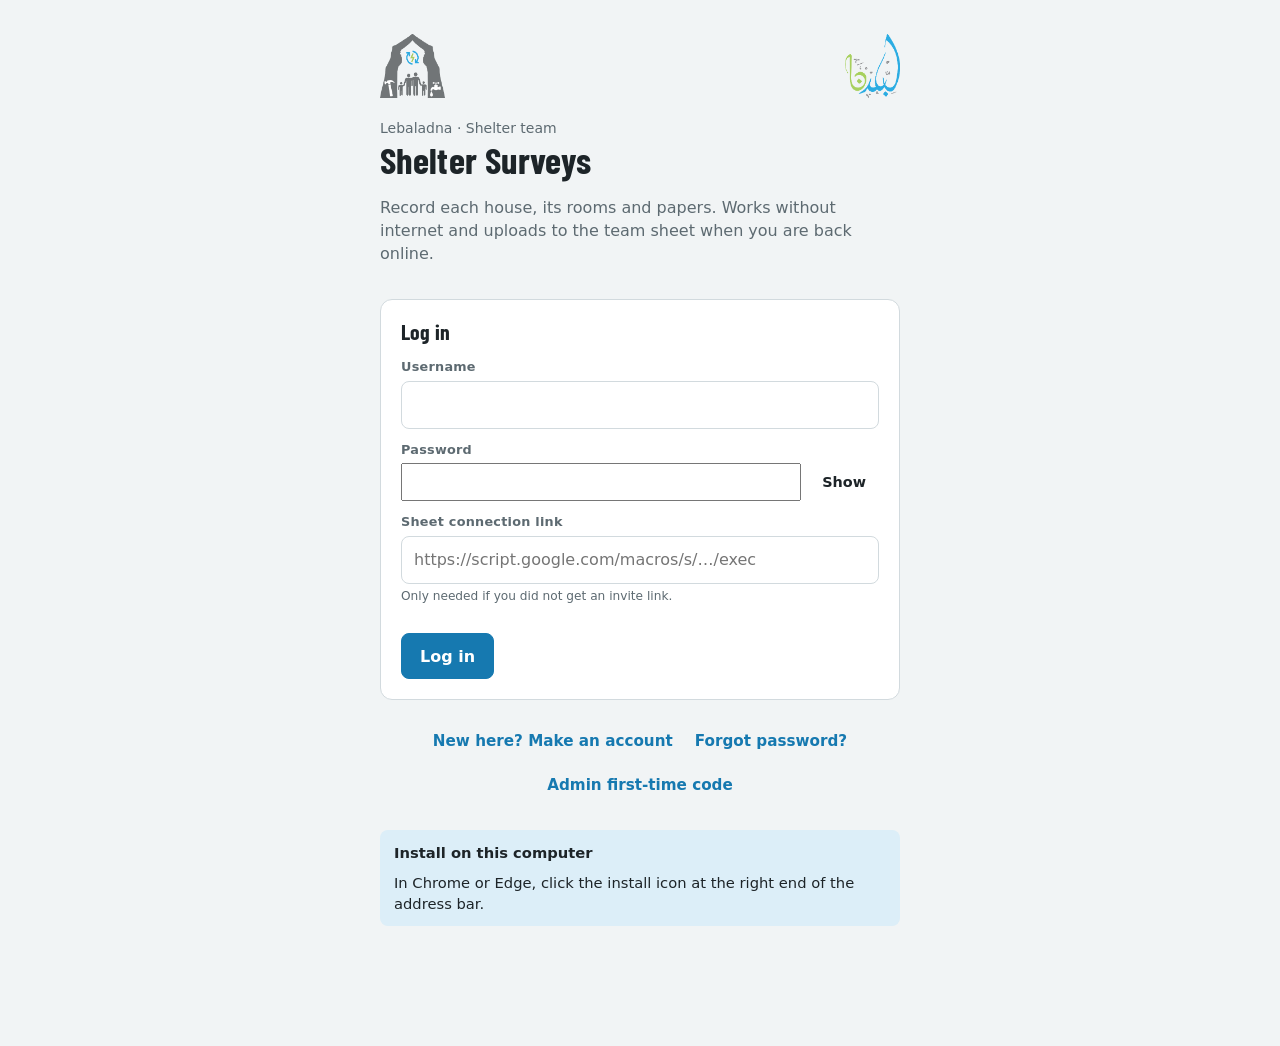
<file: index.html>
<!doctype html>
<html lang="en">
<head>
<meta charset="utf-8">
<meta name="viewport" content="width=device-width,initial-scale=1,viewport-fit=cover">
<meta http-equiv="Content-Security-Policy" content="default-src 'self'; script-src 'self'; style-src 'self' 'unsafe-inline'; img-src 'self' data: blob:; font-src 'self'; connect-src 'self' https://script.google.com https://script.googleusercontent.com; frame-src 'self' blob:; worker-src 'self'; manifest-src 'self'; object-src 'none'; base-uri 'none'; form-action 'none'">
<meta name="referrer" content="no-referrer">
<title>Shelter Surveys</title>
<meta name="claude:viewport-fit-sides" content="cover">
<meta name="description" content="Lebaladna Shelter team – house surveys, room plans and wood lists, offline-first.">
<meta name="theme-color" content="#1679B0">
<meta name="apple-mobile-web-app-capable" content="yes">
<meta name="mobile-web-app-capable" content="yes">
<meta name="apple-mobile-web-app-status-bar-style" content="default">
<meta name="apple-mobile-web-app-title" content="Shelter">
<link rel="manifest" href="manifest.webmanifest">
<link rel="icon" type="image/png" href="icon-192.png">
<link rel="apple-touch-icon" href="icon-192.png">
<link rel="stylesheet" href="app.css">
</head>
<body>
<div id="app" aria-live="polite"><div class="boot">Loading Shelter Surveys…</div></div>
<div id="toast" role="status" hidden></div>
<script src="config.js"></script>
<script src="app.js"></script>
</body>
</html>
</file>
<file: app.css>
/* Layout: a field clipboard for phones — sticky top bar, one working column, a fixed action bar at the thumb; wider screens just get a roomier column. */
@font-face { font-family: "Barlow Condensed"; font-weight: 600; font-display: swap; src: url("barlow-condensed-600.woff2") format("woff2"); }
@font-face { font-family: "Barlow Condensed"; font-weight: 700; font-display: swap; src: url("barlow-condensed-700.woff2") format("woff2"); }

:root {
  /* Lebaladna brand: sky blue + leaf green from the logo, Shelter grey for neutrals */
  --bg: #F1F4F5;
  --surface: #FFFFFF;
  --sunk: #E6EBED;
  --ink: #1D2428;
  --muted: #5D6A71;
  --line: #D2DADE;
  --brand: #1679B0;
  --brand-ink: #FFFFFF;
  --brand-soft: #DCEEF8;
  --leaf: #4E8F1F;
  --leaf-soft: #E4F2D6;
  --warn: #A9500F;
  --warn-soft: #FBE7D6;
  --danger: #B42318;
  --danger-soft: #FBE1DE;
  --grid: #E3E9EC;
  --grid-major: #CCD6DB;
  --wall: #1D2428;
  --shadow: 0 1px 2px rgba(20, 35, 45, .06), 0 4px 14px rgba(20, 35, 45, .06);
  --font-display: "Barlow Condensed", "Arial Narrow", system-ui, sans-serif;
  --font-body: system-ui, -apple-system, "Segoe UI", Roboto, "Noto Sans Arabic", "Noto Sans", "Helvetica Neue", Arial, sans-serif;
  --font-data: ui-monospace, "SF Mono", Menlo, Consolas, "Roboto Mono", monospace;
  --r: 12px;
  --r-sm: 8px;
  --gutter-l: max(16px, env(safe-area-inset-left, 0px));
  --gutter-r: max(16px, env(safe-area-inset-right, 0px));
}
@media (prefers-color-scheme: dark) {
  :root:not([data-theme="light"]) {
    --bg: #0F1417; --surface: #172026; --sunk: #0B1013; --ink: #E3EAEE; --muted: #93A3AC; --line: #2A353C;
    --brand: #4DB3EA; --brand-ink: #04131C; --brand-soft: #12324A; --leaf: #8CC63F; --leaf-soft: #1C2E10;
    --warn: #F0A266; --warn-soft: #3A2314; --danger: #F48F86; --danger-soft: #3B1714;
    --grid: #1C262C; --grid-major: #2B3840; --wall: #E3EAEE;
    --shadow: 0 1px 2px rgba(0, 0, 0, .3), 0 6px 16px rgba(0, 0, 0, .25);
    color-scheme: dark;
  }
}
:root[data-theme="dark"] {
  --bg: #0F1417; --surface: #172026; --sunk: #0B1013; --ink: #E3EAEE; --muted: #93A3AC; --line: #2A353C;
  --brand: #4DB3EA; --brand-ink: #04131C; --brand-soft: #12324A; --leaf: #8CC63F; --leaf-soft: #1C2E10;
  --warn: #F0A266; --warn-soft: #3A2314; --danger: #F48F86; --danger-soft: #3B1714;
  --grid: #1C262C; --grid-major: #2B3840; --wall: #E3EAEE;
  --shadow: 0 1px 2px rgba(0, 0, 0, .3), 0 6px 16px rgba(0, 0, 0, .25);
  color-scheme: dark;
}

* { box-sizing: border-box; }
html, body { margin: 0; }
:root { padding-top: env(safe-area-inset-top, 0px); padding-bottom: env(safe-area-inset-bottom, 0px); }
body {
  background: var(--bg); color: var(--ink); font-family: var(--font-body); font-size: 16px; line-height: 1.45;
  -webkit-text-size-adjust: 100%; -webkit-tap-highlight-color: transparent;
  min-height: 100vh;
}
body::before { content: ""; position: fixed; inset: 0 0 auto; height: env(safe-area-inset-top, 0px); z-index: 30; background: var(--surface); }
[hidden] { display: none !important; }
img { max-width: 100%; }
button, input, select, textarea { font: inherit; color: inherit; }
:focus-visible { outline: 3px solid var(--brand); outline-offset: 2px; }
h1, h2, h3 { font-family: var(--font-display); font-weight: 700; letter-spacing: .01em; line-height: 1.1; margin: 0; text-wrap: balance; }
.num, .data { font-family: var(--font-data); font-variant-numeric: tabular-nums; }
.muted { color: var(--muted); }
.small { font-size: .875rem; }
.boot { padding: 40px 16px; text-align: center; color: var(--muted); }

/* ── App bar ─────────────────────────── */
.appbar {
  position: sticky; top: env(safe-area-inset-top, 0px); z-index: 20; background: var(--surface);
  border-bottom: 1px solid var(--line);
  padding-left: var(--gutter-l); padding-right: var(--gutter-r); padding-block: 10px;
}
.appbar-inner { max-width: 920px; margin: 0 auto; display: flex; align-items: center; gap: 12px; min-height: 44px; }
.appbar .logo { width: 34px; height: 40px; object-fit: contain; flex: none; }
.appbar .titles { flex: 1; min-width: 0; }
.appbar .eyebrow { display: block; font-size: .72rem; letter-spacing: .08em; text-transform: uppercase; color: var(--muted); white-space: nowrap; overflow: hidden; text-overflow: ellipsis; }
.appbar h1 { font-size: 1.5rem; white-space: nowrap; overflow: hidden; text-overflow: ellipsis; }
.appbar h1[dir="auto"] { font-family: var(--font-display), var(--font-body); }
.iconbtn {
  width: 44px; height: 44px; flex: none; border-radius: 50%; border: 1px solid transparent; background: transparent;
  display: grid; place-items: center; cursor: pointer; color: var(--ink);
}
.iconbtn:hover { background: var(--sunk); }
.iconbtn svg { width: 22px; height: 22px; }

/* sync pill */
.sync {
  display: inline-flex; align-items: center; gap: 6px; padding: 6px 10px; border-radius: 999px; border: 1px solid var(--line);
  background: var(--surface); font-size: .78rem; font-weight: 600; cursor: pointer; white-space: nowrap; color: var(--muted);
  min-height: 32px;
}
.sync .dot { width: 8px; height: 8px; border-radius: 50%; background: var(--muted); flex: none; }
.sync.ok { color: var(--leaf); border-color: color-mix(in srgb, var(--leaf) 35%, var(--line)); }
.sync.ok .dot { background: var(--leaf); }
.sync.wait { color: var(--warn); border-color: color-mix(in srgb, var(--warn) 40%, var(--line)); background: var(--warn-soft); }
.sync.wait .dot { background: var(--warn); }
.sync.busy .dot { background: var(--brand); animation: pulse 1s infinite alternate; }
.sync.err { color: var(--danger); background: var(--danger-soft); border-color: transparent; }
.sync.err .dot { background: var(--danger); }
@keyframes pulse { from { opacity: .3 } to { opacity: 1 } }
@media (prefers-reduced-motion: reduce) { .sync.busy .dot { animation: none; } }

/* ── Page container ─────────────────────────── */
.page { padding-left: var(--gutter-l); padding-right: var(--gutter-r); padding-block: 16px 120px; }
.page-inner { max-width: 920px; margin: 0 auto; display: grid; gap: 16px; }

/* ── Buttons ─────────────────────────── */
.btn {
  display: inline-flex; align-items: center; justify-content: center; gap: 8px; min-height: 46px; padding: 0 18px;
  border-radius: var(--r-sm); border: 1px solid var(--brand); background: var(--brand); color: var(--brand-ink);
  font-weight: 650; cursor: pointer; text-decoration: none; white-space: nowrap;
}
.btn:hover { filter: brightness(1.05); }
.btn:disabled { opacity: .5; cursor: not-allowed; }
.btn.ghost { background: var(--surface); color: var(--brand); border-color: var(--line); }
.btn.quiet { background: transparent; color: var(--ink); border-color: transparent; }
.btn.danger { background: var(--surface); color: var(--danger); border-color: var(--line); }
.btn.leaf { background: var(--leaf); border-color: var(--leaf); color: #fff; }
.btn.sm { min-height: 38px; padding: 0 12px; font-size: .9rem; }
.btn svg { width: 18px; height: 18px; flex: none; }
.btn-row { display: flex; flex-wrap: wrap; gap: 8px; }
.btn-row.end { justify-content: flex-end; }

/* ── Fields ─────────────────────────── */
.fields { display: grid; grid-template-columns: repeat(auto-fit, minmax(220px, 1fr)); gap: 12px 14px; }
.field { display: grid; gap: 4px; min-width: 0; }
.field.wide { grid-column: 1 / -1; }
.field > span { font-size: .8rem; font-weight: 650; color: var(--muted); letter-spacing: .02em; }
.field small { color: var(--muted); font-size: .76rem; }
input[type="text"], input[type="tel"], input[type="number"], input[type="date"], input[type="search"], input[type="url"], select, textarea {
  width: 100%; min-height: 48px; padding: 10px 12px; border: 1px solid var(--line); border-radius: var(--r-sm);
  background: var(--surface); font-size: 16px;
}
textarea { min-height: 96px; resize: vertical; }
input:focus, select:focus, textarea:focus { border-color: var(--brand); outline: 2px solid color-mix(in srgb, var(--brand) 30%, transparent); outline-offset: 0; }
input.bad { border-color: var(--danger); }

/* ── Panels / cards ─────────────────────────── */
.panel { background: var(--surface); border: 1px solid var(--line); border-radius: var(--r); padding: 16px; display: grid; gap: 14px; min-width: 0; }
.panel-head { display: flex; align-items: baseline; justify-content: space-between; gap: 12px; flex-wrap: wrap; }
.panel-head h2 { font-size: 1.35rem; }
.notice { border-radius: var(--r-sm); padding: 12px 14px; font-size: .92rem; display: grid; gap: 8px; }
.notice.warn { background: var(--warn-soft); color: var(--ink); border: 1px solid color-mix(in srgb, var(--warn) 30%, transparent); }
.notice.info { background: var(--brand-soft); color: var(--ink); }
.notice.err { background: var(--danger-soft); color: var(--ink); }
.notice b { font-weight: 700; }

/* ── List ─────────────────────────── */
.search-row { display: flex; gap: 8px; }
.search-row input { flex: 1; min-width: 0; }
.chips { display: flex; gap: 6px; overflow-x: auto; padding-bottom: 2px; scrollbar-width: none; }
.chips::-webkit-scrollbar { display: none; }
.chip {
  flex: none; min-height: 36px; padding: 0 14px; border-radius: 999px; border: 1px solid var(--line); background: var(--surface);
  font-size: .88rem; font-weight: 600; cursor: pointer; color: var(--muted); display: inline-flex; align-items: center; gap: 6px;
}
.chip[aria-pressed="true"] { background: var(--ink); color: var(--bg); border-color: var(--ink); }
.chip .count { font-family: var(--font-data); font-size: .78rem; opacity: .75; }
.list { display: grid; gap: 10px; }
.card {
  display: grid; grid-template-columns: auto 1fr auto; gap: 12px; align-items: start; background: var(--surface);
  border: 1px solid var(--line); border-radius: var(--r); padding: 14px; color: inherit; text-decoration: none; cursor: pointer;
  text-align: start; width: 100%;
}
.card:hover { border-color: color-mix(in srgb, var(--brand) 45%, var(--line)); }
.card .pick { display: none; width: 22px; height: 22px; margin-top: 2px; accent-color: var(--brand); }
.selecting .card .pick { display: block; }
.card .main { min-width: 0; display: grid; gap: 3px; }
.card .fam { font-size: 1.08rem; font-weight: 650; overflow-wrap: anywhere; }
.card .sub { font-size: .86rem; color: var(--muted); overflow-wrap: anywhere; }
.card .wood { font-size: .82rem; font-family: var(--font-data); color: var(--ink); overflow-wrap: anywhere; }
.card .side { display: grid; justify-items: end; gap: 6px; }
.status { font-size: .74rem; font-weight: 700; letter-spacing: .04em; text-transform: uppercase; padding: 3px 8px; border-radius: 6px; white-space: nowrap; }
.st-Draft { background: var(--sunk); color: var(--muted); }
.st-Submitted { background: var(--brand-soft); color: var(--brand); }
.st-Approved { background: var(--leaf-soft); color: var(--leaf); }
.st-Roofed { background: var(--ink); color: var(--bg); }
.st-Cancelled { background: var(--danger-soft); color: var(--danger); }
.cloud { font-size: .74rem; color: var(--warn); font-weight: 600; white-space: nowrap; }
.empty { text-align: center; padding: 36px 16px; color: var(--muted); display: grid; gap: 12px; justify-items: center; }
.empty h2 { color: var(--ink); font-size: 1.5rem; }

.fab {
  position: fixed; right: calc(var(--gutter-r) + 4px); bottom: calc(18px + env(safe-area-inset-bottom, 0px)); z-index: 15;
  box-shadow: var(--shadow); border-radius: 999px; min-height: 54px; padding: 0 22px; font-size: 1rem;
}

/* bottom bar (selection totals, step navigation) */
.bottombar {
  position: fixed; left: 0; right: 0; bottom: 0; z-index: 16; background: var(--surface); border-top: 1px solid var(--line);
  padding-left: var(--gutter-l); padding-right: var(--gutter-r);
  padding-block: 10px calc(10px + env(safe-area-inset-bottom, 0px));
}
.bottombar-inner { max-width: 920px; margin: 0 auto; display: flex; align-items: center; gap: 10px; flex-wrap: wrap; }
.bottombar .grow { flex: 1; min-width: 0; }
.bottombar .totals { font-size: .84rem; flex-basis: 100%; display: flex; flex-wrap: wrap; gap: 2px 14px; }
.bottombar .totals b { font-family: var(--font-data); font-weight: 600; }

/* ── Steps ─────────────────────────── */
.steps { display: flex; gap: 4px; overflow-x: auto; scrollbar-width: none; margin: 0 calc(-1 * 4px); padding: 0 4px; }
.steps::-webkit-scrollbar { display: none; }
.step {
  flex: 1 0 auto; display: flex; align-items: center; gap: 8px; min-height: 44px; padding: 0 12px; border-radius: var(--r-sm);
  border: 1px solid transparent; background: transparent; cursor: pointer; color: var(--muted); font-weight: 600; font-size: .92rem;
}
.step .n {
  width: 24px; height: 24px; border-radius: 50%; display: grid; place-items: center; font-size: .8rem; font-weight: 700;
  background: var(--sunk); color: var(--muted); font-family: var(--font-data);
}
.step[aria-current="step"] { background: var(--brand-soft); color: var(--ink); }
.step[aria-current="step"] .n { background: var(--brand); color: var(--brand-ink); }
.step.done .n { background: var(--leaf); color: #fff; }
@media (max-width: 560px) {
  .step { flex: 0 0 auto; padding: 0 8px; }
  .step:not([aria-current]) .lbl { display: none; }
  .step[aria-current] { flex: 1 0 auto; }
}

/* ── Rooms ─────────────────────────── */
.rooms { display: grid; gap: 12px; }
.room { border: 1px solid var(--line); border-radius: var(--r); padding: 12px; display: grid; gap: 12px; background: var(--surface); }
.room.off { background: var(--sunk); }
.room-head { display: grid; grid-template-columns: auto 1fr auto; gap: 8px; align-items: center; }
.room-head input { min-width: 0; font-weight: 600; }
.room-meta { display: flex; align-items: center; justify-content: space-between; gap: 10px; flex-wrap: wrap; }
.room-meta select { width: auto; min-width: 120px; min-height: 40px; padding-block: 6px; }
.swatch {
  width: 34px; height: 34px; border-radius: 8px; display: grid; place-items: center; font-weight: 700; font-family: var(--font-data);
  background: var(--sw, var(--sunk)); color: var(--sw-ink, var(--muted)); border: 1px solid rgba(0, 0, 0, .12);
}
.room.off .swatch { background: var(--surface); color: var(--muted); border-style: dashed; }
.dims { display: grid; grid-template-columns: 1fr 1fr; gap: 10px; }
.dims input { font-family: var(--font-data); font-size: 1.1rem; }
.toggle { display: flex; align-items: center; gap: 10px; font-weight: 600; cursor: pointer; min-height: 40px; }
.toggle input { width: 22px; height: 22px; accent-color: var(--brand); }
.room-wood { font-size: .86rem; font-family: var(--font-data); display: flex; flex-wrap: wrap; gap: 6px 14px; }
.room-wood .lab { font-family: var(--font-body); color: var(--muted); font-size: .8rem; margin-inline-end: 4px; }
.room-wood.warn { color: var(--warn); font-family: var(--font-body); }
.room-note { font-size: .82rem; color: var(--warn); background: var(--warn-soft); border-radius: var(--r-sm); padding: 6px 10px; margin-top: 6px; }
.quick { display: flex; flex-wrap: wrap; gap: 6px; }

/* ── Plan ─────────────────────────── */
.plan-wrap { border: 1px solid var(--line); border-radius: var(--r); overflow: hidden; background: var(--surface); position: relative; }
#plan { display: block; width: 100%; height: auto; touch-action: pan-y; user-select: none; -webkit-user-select: none; }
#plan .grid-minor { stroke: var(--grid); stroke-width: 1; }
#plan .grid-major { stroke: var(--grid-major); stroke-width: 1.4; }
#plan .room-g { cursor: grab; touch-action: none; }
#plan .room-g:active { cursor: grabbing; }
#plan .rw { fill: none; stroke: var(--wall); }
#plan .room-g.sel .rw { stroke: var(--brand); }
#plan .room-g.overlap .rw { stroke: var(--danger); stroke-dasharray: 10 6; }
#plan .room-g.noroof .rf { fill: var(--surface); }
#plan .room-g.noroof text { fill: var(--muted); }
#plan .beam { stroke-width: 1.6; opacity: .5; }
#plan .beam.joint { stroke-width: 4; opacity: .95; }
#plan .support { stroke: #D92D20; stroke-width: 4; stroke-dasharray: 10 6; }
.legend .beam-key { border: 0; height: 12px; width: 16px; background: repeating-linear-gradient(90deg, var(--muted) 0 1.5px, transparent 1.5px 5px); }
#plan .dimline { stroke-width: 1.4; }
#plan text { font-family: var(--font-body); paint-order: stroke; }
#plan .scale text { fill: var(--muted); }
#plan .scale line { stroke: var(--muted); }
.plan-tools { display: flex; flex-wrap: wrap; gap: 8px; align-items: center; }
.plan-tools .sel-name { font-weight: 650; flex: 1; min-width: 120px; overflow-wrap: anywhere; }
.legend { display: flex; flex-wrap: wrap; gap: 6px 16px; font-size: .82rem; color: var(--muted); }
.legend i { display: inline-block; width: 14px; height: 10px; border: 1.5px solid var(--wall); vertical-align: -1px; margin-inline-end: 6px; }

/* ── Papers ─────────────────────────── */
.papers { display: grid; gap: 10px; }
.paper { border: 1px solid var(--line); border-radius: var(--r); padding: 12px; display: grid; gap: 10px; }
.paper-head { display: flex; align-items: center; gap: 8px; flex-wrap: wrap; }
.paper-head b { flex: 1; min-width: 0; }
.tag { font-size: .72rem; font-weight: 700; letter-spacing: .04em; text-transform: uppercase; padding: 2px 8px; border-radius: 6px; background: var(--sunk); color: var(--muted); }
.tag.req { background: var(--warn-soft); color: var(--warn); }
.tag.ok { background: var(--leaf-soft); color: var(--leaf); }
.thumbs { display: flex; flex-wrap: wrap; gap: 8px; }
.thumb { position: relative; width: 84px; height: 84px; border-radius: var(--r-sm); overflow: hidden; border: 1px solid var(--line); background: var(--sunk); display: grid; place-items: center; font-size: .72rem; color: var(--muted); text-align: center; }
.thumb img { width: 100%; height: 100%; object-fit: cover; }
.thumb .st { position: absolute; left: 0; right: 0; bottom: 0; font-size: .66rem; font-weight: 700; padding: 2px 4px; background: rgba(0, 0, 0, .62); color: #fff; }
.thumb .open { all: unset; cursor: pointer; width: 100%; height: 100%; display: grid; place-items: center; text-align: center; font-size: .72rem; color: var(--muted); }
.thumb .open:focus-visible { outline: 3px solid var(--brand); outline-offset: -3px; }
.thumb .open img { width: 100%; height: 100%; object-fit: cover; }
.thumb .x { position: absolute; top: 2px; right: 2px; width: 26px; height: 26px; border-radius: 50%; border: 0; background: rgba(0, 0, 0, .6); color: #fff; cursor: pointer; font-size: 15px; line-height: 1; }
.filebtn { position: relative; overflow: hidden; }
.filebtn input { position: absolute; inset: 0; opacity: 0; cursor: pointer; font-size: 0; }

/* ── Wood table ─────────────────────────── */
.table-wrap { overflow-x: auto; border: 1px solid var(--line); border-radius: var(--r-sm); }
table.wood { width: 100%; border-collapse: collapse; font-size: .92rem; min-width: 340px; }
table.wood th, table.wood td { padding: 9px 10px; text-align: start; border-bottom: 1px solid var(--line); }
table.wood th { font-size: .74rem; letter-spacing: .05em; text-transform: uppercase; color: var(--muted); background: var(--sunk); }
table.wood td.n { font-family: var(--font-data); font-variant-numeric: tabular-nums; white-space: nowrap; }
table.wood tr:last-child td { border-bottom: 0; }
table.wood .sw { display: inline-block; width: 12px; height: 12px; border-radius: 3px; vertical-align: -1px; margin-inline-end: 8px; border: 1px solid rgba(0, 0, 0, .15); }
.totals { display: grid; grid-template-columns: repeat(auto-fit, minmax(200px, 1fr)); gap: 10px; }
.total { border: 1px solid var(--line); border-radius: var(--r-sm); padding: 12px; display: grid; gap: 4px; }
.total h3 { font-size: 1.1rem; }
.total .big { font-family: var(--font-data); font-size: 1.15rem; font-weight: 600; }
.total .none { color: var(--muted); font-size: .9rem; }

/* ── Export result sheet ─────────────────────────── */
.sheet-back { position: fixed; inset: 0; z-index: 40; background: rgba(10, 18, 24, .45); display: grid; align-items: end; justify-items: center; }
.sheet {
  width: min(560px, 100%); background: var(--surface); border-radius: 18px 18px 0 0; display: grid; gap: 14px;
  padding-left: var(--gutter-l); padding-right: var(--gutter-r); padding-block: 20px calc(20px + env(safe-area-inset-bottom, 0px));
}
.sheet h2 { font-size: 1.4rem; }
.sheet { max-height: 94vh; overflow-y: auto; }
.viewer { display: block; width: 100%; max-height: 62vh; object-fit: contain; border-radius: var(--r-sm); background: var(--sunk); }
@media (min-width: 760px) { .sheet-back { align-items: center; } .sheet { border-radius: 18px; width: min(720px, calc(100% - 48px)); } }

/* ── Onboarding / install ─────────────────────────── */
.welcome { max-width: 520px; margin: 0 auto; display: grid; gap: 18px; padding-top: 12px; }
.welcome .logos { display: flex; justify-content: space-between; align-items: center; }
.welcome .logos img { height: 64px; width: auto; }
.welcome h1 { font-size: 2.3rem; }
.install ol { margin: 0; padding-inline-start: 20px; display: grid; gap: 6px; }
.kbd { display: inline-block; padding: 0 6px; border: 1px solid var(--line); border-radius: 5px; background: var(--surface); font-weight: 600; }

#toast {
  position: fixed; left: 50%; transform: translateX(-50%); bottom: calc(90px + env(safe-area-inset-bottom, 0px)); z-index: 60;
  background: var(--ink); color: var(--bg); padding: 10px 16px; border-radius: 10px; font-size: .92rem; max-width: calc(100% - 32px);
  box-shadow: var(--shadow);
}

@media (min-width: 760px) {
  .page { padding-block: 22px 120px; }
  .panel { padding: 20px; }
}
/* PC: use the width — surveys in two or three columns, roomier plan */
@media (min-width: 1000px) {
  .page.wide .page-inner, .appbar.wide .appbar-inner, .bottombar.wide .bottombar-inner { max-width: 1240px; }
  .page.wide .list { grid-template-columns: repeat(auto-fill, minmax(360px, 1fr)); align-items: start; }
}

/* ── Roles, implementation days, location (1.5) ─────────────────────────── */
.st-Reviewed { background: color-mix(in srgb, var(--leaf) 14%, var(--brand-soft)); color: var(--brand); }
.ro-set { border: 0; padding: 0; margin: 0; min-width: 0; display: grid; gap: 16px; }
.ro-set:disabled input, .ro-set:disabled select, .ro-set:disabled textarea {
  background: var(--sunk); color: var(--ink); -webkit-text-fill-color: var(--ink); opacity: 1; border-color: transparent;
}
.ro-set:disabled .toggle { cursor: default; }
#plan.ro .room-g { cursor: pointer; touch-action: pan-y; }
.status-row { align-items: center; }
.status-pick { display: inline-flex; align-items: center; gap: 8px; margin-inline-start: auto; }
.status-pick select { width: auto; min-height: 38px; padding-block: 4px; }
.linkbtn { all: unset; color: var(--brand); font-weight: 650; text-decoration: underline; cursor: pointer; }
.linkbtn:focus-visible { outline: 3px solid var(--brand); outline-offset: 2px; }

.tabs { display: flex; gap: 4px; border-bottom: 1px solid var(--line); overflow-x: auto; scrollbar-width: none; }
.tabs::-webkit-scrollbar { display: none; }
.tab {
  flex: none; min-height: 44px; padding: 0 14px; border: 0; border-bottom: 3px solid transparent; background: transparent;
  font-weight: 650; color: var(--muted); cursor: pointer; margin-bottom: -1px;
}
.tab[aria-current="page"] { color: var(--ink); border-bottom-color: var(--brand); }
.list-title { font-size: 1.15rem; display: flex; gap: 8px; align-items: baseline; }

.daytag, .loctag { display: inline-flex; align-items: center; gap: 4px; font-size: .74rem; font-weight: 600; color: var(--muted); max-width: 140px; }
.daytag bdi { overflow: hidden; text-overflow: ellipsis; white-space: nowrap; }
.daytag svg, .loctag svg { width: 14px; height: 14px; flex: none; }
.loctag { color: var(--leaf); }
.day-card, .user-card { grid-template-columns: 1fr auto; }
.user-card.off { opacity: .6; }
.progress { height: 8px; border-radius: 99px; background: var(--sunk); overflow: hidden; margin-top: 4px; }
.progress i { display: block; height: 100%; background: var(--leaf); border-radius: inherit; }
.progress.big { height: 12px; }

.houses { display: grid; gap: 10px; }
.house { background: var(--surface); border: 1px solid var(--line); border-radius: var(--r); padding: 14px; display: grid; gap: 10px; }
.house.roofed { background: color-mix(in srgb, var(--leaf-soft) 55%, var(--surface)); }
.house-main { display: grid; gap: 4px; min-width: 0; }
.house .fam { font-size: 1.08rem; font-weight: 650; overflow-wrap: anywhere; }
.house .sub { font-size: .86rem; color: var(--muted); overflow-wrap: anywhere; }
.house .nolocation { align-self: center; }
@media (min-width: 640px) { .house { grid-template-columns: 1fr auto; align-items: center; } .house .btn-row { justify-content: flex-end; } }

.pick-list { display: grid; gap: 8px; }
.pick-row { border: 1px solid var(--line); border-radius: var(--r-sm); background: var(--surface); display: grid; }
.pick-row.on { border-color: var(--leaf); background: color-mix(in srgb, var(--leaf-soft) 50%, var(--surface)); }
.pick-hit { display: grid; grid-template-columns: auto 1fr auto; gap: 12px; align-items: start; padding: 12px; cursor: pointer; }
.pick-hit input { width: 22px; height: 22px; margin: 1px 0 0; accent-color: var(--leaf); }
.pick-leader { display: flex; align-items: center; gap: 10px; padding: 0 12px 12px 46px; }
.pick-leader select { flex: 1; min-width: 0; min-height: 40px; padding-block: 4px; }
.pick-main { display: grid; gap: 2px; min-width: 0; }
.pick-main b { overflow-wrap: anywhere; }
.pick-main .sub { font-size: .84rem; color: var(--muted); overflow-wrap: anywhere; }
.pick-main .warnline { color: var(--warn); }
@media (min-width: 1000px) { .day-edit .pick-list { grid-template-columns: repeat(auto-fill, minmax(360px, 1fr)); } }

.loc { display: grid; gap: 10px; }
.loc-coords { display: grid; gap: 2px; }
.loc-coords .data { font-size: 1.05rem; }
.me-line { display: grid; gap: 2px; }
.me-line b { font-size: 1.2rem; }
.code-row { display: flex; gap: 8px; }
.code-row input { flex: 1; min-width: 0; }
.sheet .fields { gap: 12px; }

/* one-tap roles, history (1.5.1) */
.role-pick { display: grid; gap: 8px; margin-top: 14px; }
.role-btn {
  display: grid; gap: 2px; text-align: start; padding: 12px 14px; border-radius: var(--r-sm); cursor: pointer;
  border: 1px solid var(--line); background: var(--surface); color: var(--ink);
}
.role-btn b { font-size: 1rem; }
.role-btn span { font-size: .82rem; color: var(--muted); }
.role-btn.on { border: 2px solid var(--brand); background: var(--brand-soft); padding: 11px 13px; }
.role-btn:disabled { opacity: .6; cursor: wait; }
.history { list-style: none; margin: 0; padding: 0; display: grid; gap: 0; max-height: 60vh; overflow-y: auto; border-top: 1px solid var(--line); }
.history li { padding: 10px 2px; border-bottom: 1px solid var(--line); display: grid; gap: 2px; }
.history .h-top { display: flex; justify-content: space-between; gap: 10px; flex-wrap: wrap; align-items: baseline; }
.history .h-act { font-size: .85rem; font-weight: 600; color: var(--brand); }
.history .h-changes { font-size: .88rem; overflow-wrap: anywhere; }

/* ── 1.6: approval, select & delete, my houses, dashboard, snaps ─────────────────────────── */
.badge { display: inline-grid; place-items: center; min-width: 20px; height: 20px; padding: 0 6px; margin-inline-start: 4px;
  border-radius: 99px; background: var(--danger); color: #fff; font-size: .72rem; font-weight: 700; vertical-align: 1px; }
.waiting { text-align: center; justify-items: center; padding: 28px 20px; }
.wait-icon { font-size: 3rem; line-height: 1; }
.btn.big-submit { min-height: 52px; padding-inline: 22px; font-size: 1.05rem; }
.checklist { list-style: none; margin: 0; padding: 0; display: grid; gap: 8px; }
.checklist li { padding-inline-start: 28px; position: relative; overflow-wrap: anywhere; }
.checklist li::before { position: absolute; inset-inline-start: 0; top: 0; font-weight: 700; }
.checklist li.ok::before { content: '✓'; color: var(--leaf); }
.checklist li.no::before { content: '!'; color: var(--danger); }
.checklist li.opt::before { content: '–'; color: var(--muted); }
.list-title svg { width: 18px; height: 18px; vertical-align: -3px; margin-inline-end: 6px; }

.dash { gap: 16px; }
.stories { display: flex; gap: 14px; overflow-x: auto; padding: 4px 2px 6px; scrollbar-width: none; }
.stories::-webkit-scrollbar { display: none; }
.story-ring { flex: none; display: grid; justify-items: center; gap: 4px; width: 74px; border: 0; background: none; padding: 0; cursor: pointer; color: var(--ink); }
.story-ring .ring { position: relative; padding: 3px; border-radius: 50%; background: var(--line); }
.story-ring .ring.on { background: conic-gradient(#F9C80E, #F86624, #EA3546, #662E9B, #43BCCD, #F9C80E); }
.story-ring .ring .avatar { width: 62px; height: 62px; border: 3px solid var(--bg, var(--surface)); }
.story-ring .plus { position: absolute; right: 0; bottom: 0; width: 22px; height: 22px; border-radius: 50%; background: var(--brand); color: #fff;
  display: grid; place-items: center; font-weight: 700; border: 2px solid var(--surface); }
.story-ring .who { font-size: .74rem; max-width: 74px; overflow: hidden; text-overflow: ellipsis; white-space: nowrap; }
.avatar { width: 40px; height: 40px; border-radius: 50%; object-fit: cover; flex: none; display: block; }
.avatar.ini { display: grid; place-items: center; background: var(--brand-soft); color: var(--brand); font-weight: 700; font-size: .9rem; }
.stat-row { display: grid; grid-template-columns: repeat(2, minmax(0, 1fr)); gap: 10px; }
@media (min-width: 720px) { .stat-row { grid-template-columns: repeat(4, minmax(0, 1fr)); } }
.stat { background: var(--surface); border: 1px solid var(--line); border-radius: var(--r); padding: 12px 14px; display: grid; gap: 2px; }
.stat b { font-family: 'Barlow Condensed', system-ui, sans-serif; font-size: 2rem; line-height: 1; }
.stat span { font-size: .8rem; color: var(--muted); }
.dash-grid { display: grid; gap: 16px; }
@media (min-width: 900px) { .dash-grid { grid-template-columns: 1fr 1fr; align-items: start; } }
.rank { list-style: none; margin: 0; padding: 0; display: grid; gap: 4px; }
.rank li { display: grid; grid-template-columns: 30px auto 1fr auto; gap: 10px; align-items: center; padding: 8px 6px; border-radius: var(--r-sm); }
.rank li.me { background: var(--brand-soft); }
.rank .pos { font-weight: 700; text-align: center; font-size: 1.05rem; }
.rank .r-main { display: grid; gap: 4px; min-width: 0; }
.rank .r-main b { overflow: hidden; text-overflow: ellipsis; white-space: nowrap; }
.rank .bar { height: 8px; background: var(--sunk); border-radius: 99px; overflow: hidden; }
.rank .bar i { display: block; height: 100%; background: var(--leaf); border-radius: inherit; }
.rank .streak { font-size: .78rem; color: var(--warn); font-weight: 600; }
.rank .r-n { font-family: 'Barlow Condensed', system-ui, sans-serif; font-size: 1.6rem; font-weight: 700; }
.roof-grid { display: grid; grid-template-columns: repeat(auto-fill, minmax(140px, 1fr)); gap: 8px; }
.roof-tile { position: relative; border: 0; padding: 0; border-radius: var(--r-sm); overflow: hidden; aspect-ratio: 3 / 4; background: var(--sunk); cursor: pointer; }
.roof-tile img { width: 100%; height: 100%; object-fit: cover; display: block; }
.roof-tile span { position: absolute; inset: auto 0 0 0; padding: 18px 8px 6px; font-size: .75rem; color: #fff; text-align: start;
  background: linear-gradient(transparent, rgba(0, 0, 0, .7)); overflow: hidden; text-overflow: ellipsis; white-space: nowrap; }

.snap { display: grid; gap: 12px; }
.snap-stage { border-radius: var(--r); overflow: hidden; background: #111; }
.snap-pick { display: grid; place-items: center; gap: 6px; padding: 40px 16px; color: #fff; cursor: pointer; text-align: center; }
.snap-pick span { font-size: 2.4rem; }
.snap-pick input { position: absolute; width: 1px; height: 1px; opacity: 0; }
.snap-photo { position: relative; touch-action: none; user-select: none; }
.snap-photo img { display: block; width: 100%; max-height: 60vh; object-fit: contain; }
.snap-cap { position: absolute; left: 0; right: 0; top: 68%; transform: translateY(-50%); background: rgba(0, 0, 0, .55); color: #fff;
  text-align: center; font-weight: 600; padding: 6px 10px; overflow-wrap: anywhere; }
.snap-sticker { position: absolute; transform: translate(-50%, -50%); font-size: 2.6rem; line-height: 1; cursor: grab; touch-action: none; }
.sticker-bar { display: flex; flex-wrap: wrap; gap: 6px; }
.sticker-btn { width: 44px; height: 44px; border-radius: 12px; border: 1px solid var(--line); background: var(--surface); font-size: 1.5rem; cursor: pointer; }
.celebrate { display: grid; justify-items: center; text-align: center; gap: 6px; }
.big-emoji { font-size: 3.4rem; line-height: 1; animation: pop .6s ease-out; }
@keyframes pop { 0% { transform: scale(.3); opacity: 0; } 70% { transform: scale(1.15); opacity: 1; } 100% { transform: scale(1); } }
@media (prefers-reduced-motion: reduce) { .big-emoji { animation: none; } }

.story-view { position: relative; display: grid; gap: 8px; margin: -6px; }
.story-view img { width: 100%; max-height: 70vh; object-fit: contain; border-radius: var(--r-sm); background: #000; display: block; }
.story-bars { display: flex; gap: 4px; }
.story-bars i { flex: 1; height: 3px; border-radius: 3px; background: var(--line); overflow: hidden; position: relative; }
.story-bars i.done { background: var(--ink); }
.story-bars i.now::after { content: ''; position: absolute; inset: 0; background: var(--ink); transform-origin: left; animation: fill 5s linear forwards; }
@keyframes fill { from { transform: scaleX(0); } to { transform: scaleX(1); } }
.story-top { display: flex; gap: 8px; align-items: baseline; justify-content: space-between; }
.story-top span { font-size: .8rem; color: var(--muted); }
.story-nav { position: absolute; top: 40px; bottom: 56px; width: 40%; border: 0; background: transparent; cursor: pointer; }
.story-nav.prev { left: 0; } .story-nav.next { right: 0; }
.story-actions { display: flex; justify-content: flex-end; gap: 8px; }
.req { font-size: .72rem; font-weight: 700; color: var(--danger); text-transform: uppercase; letter-spacing: .04em; margin-inline-start: 6px; vertical-align: 2px; }
#locPanel.needed { outline: 3px solid var(--danger); outline-offset: 2px; }
.diff { width: 100%; border-collapse: collapse; font-size: .84rem; margin-top: 4px; table-layout: fixed; }
.diff th, .diff td { border: 1px solid var(--line); padding: 4px 6px; text-align: start; vertical-align: top; overflow-wrap: anywhere; }
.diff th { background: var(--sunk); font-weight: 600; }
.diff th:first-child { width: 26%; }
.diff td.old { background: color-mix(in srgb, var(--danger) 8%, var(--surface)); }
.diff td.new { background: color-mix(in srgb, var(--leaf) 10%, var(--surface)); }
.recent { list-style: none; margin: 0; padding: 0; display: grid; gap: 2px; }
.recent-row { all: unset; box-sizing: border-box; display: grid; gap: 2px; width: 100%; padding: 8px 6px; border-radius: var(--r-sm); cursor: pointer; }
.recent-row:hover, .recent-row:focus-visible { background: var(--sunk); }
.recent-row:focus-visible { outline: 3px solid var(--brand); }
.recent-row .r-ch { overflow: hidden; text-overflow: ellipsis; white-space: nowrap; }

/* 1.7 – accounts */
.wlinks { display: flex; flex-wrap: wrap; gap: 6px 18px; justify-content: center; padding: 4px 0 8px; }
.linkbtn { all: unset; cursor: pointer; color: var(--brand); font-weight: 600; font-size: .95rem; padding: 8px 2px; border-radius: 4px; }
.linkbtn:hover { text-decoration: underline; }
.linkbtn:focus-visible { outline: 3px solid var(--brand); outline-offset: 2px; }
.sheet-part { display: grid; gap: 10px; border-top: 1px solid var(--line); margin-top: 14px; padding-top: 14px; }
.sheet-part h3 { margin: 0; font-size: 1rem; }
.code-box { display: grid; gap: 8px; background: var(--sunk); border-radius: var(--r-sm); padding: 12px 14px; }
.big-code { font-size: 2.2rem; font-weight: 700; letter-spacing: .12em; text-align: center; padding: 4px 0; }

/* 1.8 – launch */
.bottombar .btn.big-submit { flex: 1 1 auto; min-height: 56px; font-size: 1.15rem; font-weight: 700; justify-content: center; }
.draft-banner { display: flex; flex-wrap: wrap; align-items: center; justify-content: space-between; gap: 8px 12px;
  background: var(--warn-soft); color: var(--warn); border: 1px solid color-mix(in srgb, var(--warn) 35%, transparent);
  border-radius: var(--r-sm); padding: 10px 12px; }
.draft-banner b { color: var(--warn); }
.room-bad { background: var(--danger-soft); color: var(--danger); border-radius: var(--r-sm); padding: 10px 12px; display: grid; gap: 8px; justify-items: start; font-size: .95rem; }
.room.needed { outline: 3px solid var(--danger); outline-offset: 2px; }
.room-notes textarea { min-height: 2.6em; }
.leave-sheet { display: grid; gap: 12px; text-align: center; }
.leave-sheet h2 { margin: 0; }
.btn-stack { display: grid; gap: 10px; }
.btn-stack .btn { width: 100%; justify-content: center; }
.walls { display: grid; gap: 8px; border: 1px solid var(--line); border-radius: var(--r-sm); padding: 10px 12px; }
.walls-grid { display: grid; grid-template-columns: 1fr 1fr 1fr; grid-template-areas: ". t ." "l c r" ". b ."; gap: 8px; align-items: center; }
.walls-grid label { display: grid; gap: 2px; font-size: .8rem; color: var(--muted); min-width: 0; }
.walls-grid select { width: 100%; min-width: 0; }
.wall-t { grid-area: t; } .wall-r { grid-area: r; } .wall-b { grid-area: b; } .wall-l { grid-area: l; }
.walls-room { grid-area: c; border: 3px solid var(--ink); border-radius: 3px; min-height: 54px; background: var(--sunk); }
.legend .op-key { width: 16px; height: 5px; border: 0; border-radius: 2px; }
</file>
